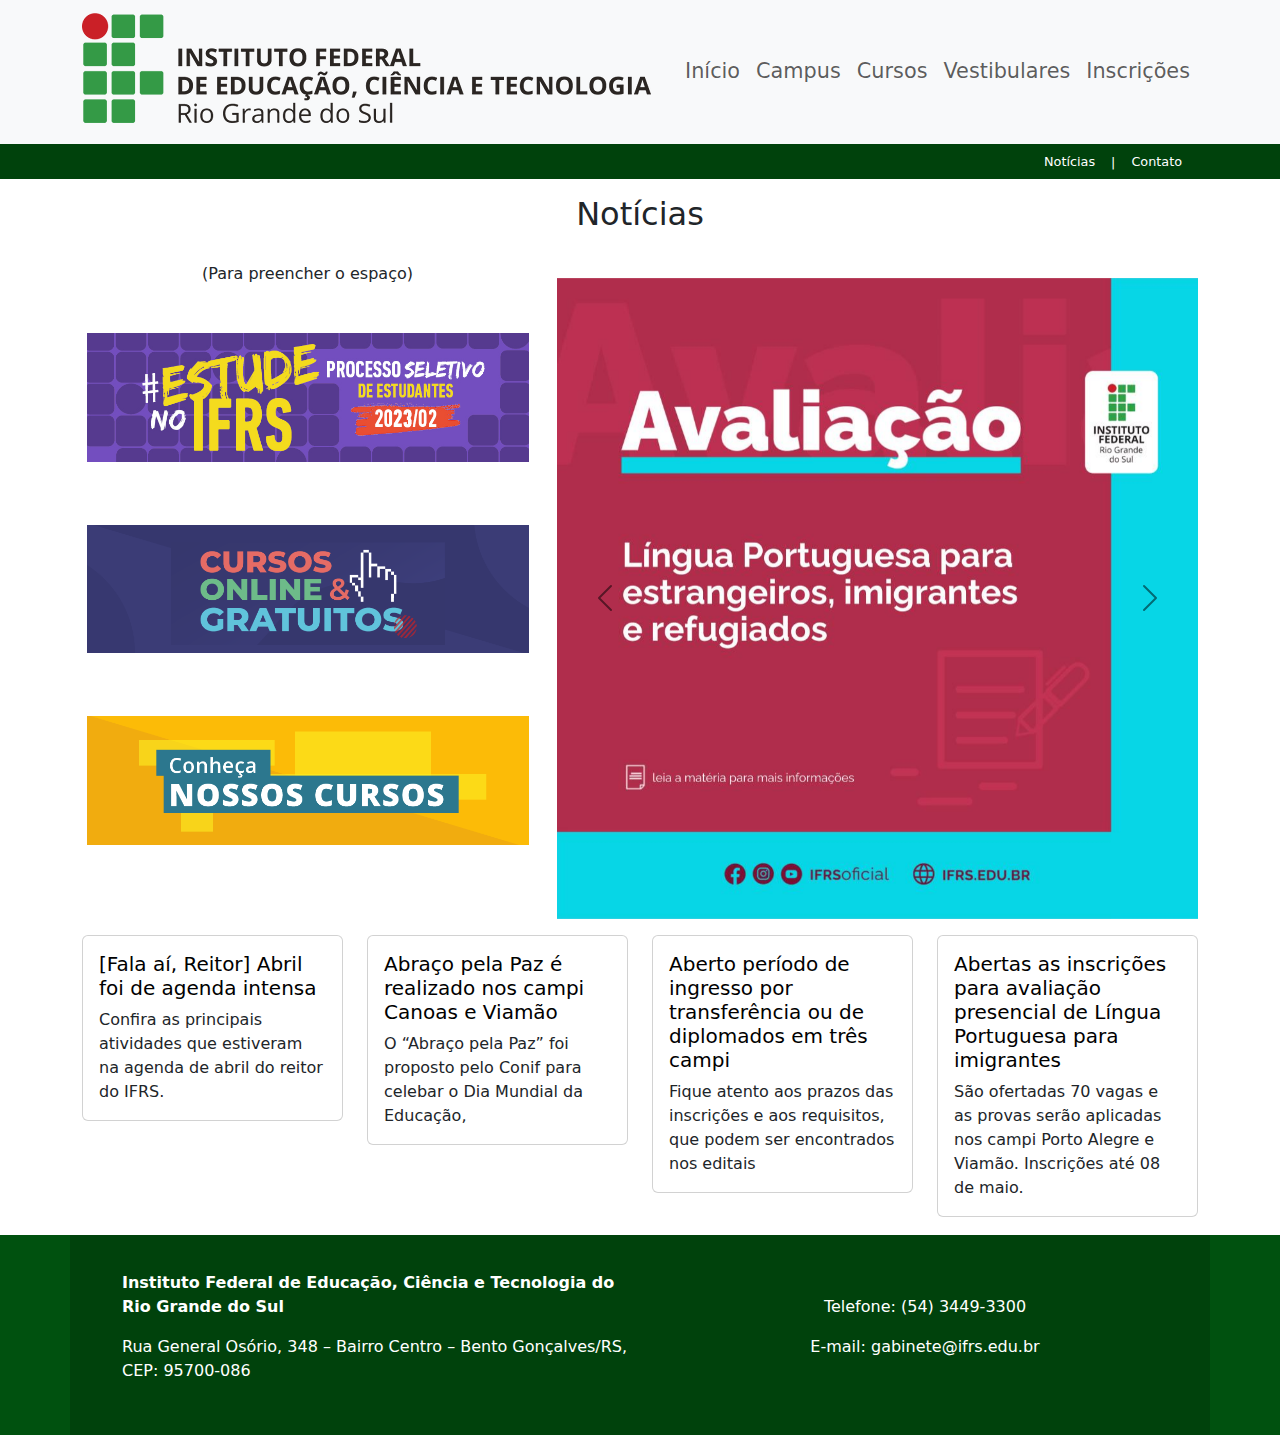
<file: index.html>
<!DOCTYPE html>
<html lang="pt-BR">

<head>
    <meta charset="UTF-8">
    <meta http-equiv="X-UA-Compatible" content="IE=edge">
    <meta name="viewport" content="width=device-width, initial-scale=1.0">
    <!-- Importando arquivos CSS -->
    <link rel="stylesheet" href="css/style.css">
    <link rel="stylesheet" href="css/bootstrap.min.css">
    <!-- Importando arquivos JS -->
    <script src="js/bootstrap.bundle.min.js"></script>
    <title>Instituto Federal do Rio Grande do Sul - IFRS</title>
</head>

<body>
    <header>
        <nav class="navbar navbar-expand-sm navbar-light bg-light">
            <div class="container">
                <a class="navbar-brand" href="#">
                    <h1><img src="img/ifrs.png" class="logo"></h1>
                </a>
                <ul class="navbar-nav fw-medium">
                    <li class="nav-item">
                        <a class="nav-link" href="index.html">Início</a>
                    </li>
                    <li class="nav-item">
                        <a class="nav-link" href="pages/campus.html">Campus</a>
                    </li>
                    <li class="nav-item">
                        <a class="nav-link" href="pages/cursos.html">Cursos</a>
                    </li>
                    <li class="nav-item">
                        <a class="nav-link" href="pages/vestibulares.html">Vestibulares</a>
                    </li>
                    <li class="nav-item">
                        <a class="nav-link" href="pages/inscricoes.html">Inscrições</a>
                    </li>
                </ul>
            </div>
        </nav>
        <div class="header-barra">
            <div class="container">
                <ul class="nav justify-content-end barra">
                    <li class="nav-item">
                        <a class="nav-link" href="#noticias">Notícias</a>
                    </li>
                    |
                    <li class="nav-item">
                        <a class="nav-link" href="#contato">Contato</a>
                    </li>
                </ul>
            </div>
        </div>
    </header>

    <main class="container">
        <section>
            <div class="row align-items-center titulo-noticias fw-bold mt-3" id="noticias">
                <div class="col-md-12 text-center">
                    <h2>Notícias</h2>
                </div>
            </div>
            <div class="row mb-3">
                <div class="col-md-5 text-center">
                    <p>(Para preencher o espaço)</p>
                    <a href="https://ingresso.ifrs.edu.br/2023-2" class="">
                        <img src="img/banner-ps-2023-2.png" width="860" height="250" class="banner">
                    </a>
                    <a href="https://ifrs.edu.br/ensino/ead/" class="">
                        <img src="img/banner-ead.png" width="860" height="250" class="banner">
                    </a>
                    <a href="https://ifrs.edu.br/cursos/" class="">
                        <img src="img/banner-cursos-1.png" width="860" height="250" class="banner">
                    </a>
                </div>
                <div class="col-md-7 mt-sm-3">
                    <div id="carousel" class="carousel slide" data-bs-theme="dark">
                        <div class="carousel-inner">
                            <div class="carousel-item active">
                                <a
                                    href="https://ifrs.edu.br/ifrs-realiza-avaliacao-de-lingua-portuguesa-para-estrangeiros-imigrantes-e-refugiados/">
                                    <img src="img/carrossel1.png" class="d-block w-100">
                                </a>
                            </div>
                            <div class="carousel-item">
                                <a
                                    href="https://ifrs.edu.br/mestrado-em-viticultura-e-enologia-do-campus-bento-goncalves-recebe-inscricoes-ate-15-de-maio/">
                                    <img src="img/carrossel2.png" class="d-block w-100">
                                </a>
                            </div>
                            <div class="carousel-item">
                                <a
                                    href="https://ifrs.edu.br/periodo-de-ingresso-por-transferencia-ou-diplomados-esta-aberto-em-quatro-campi/">
                                    <img src="img/carrossel3.png" class="d-block w-100">
                                </a>
                            </div>
                            <div class="carousel-item">
                                <a
                                    href="https://ifrs.edu.br/lancada-a-cartilha-de-enfrentamento-do-racismo-no-ifrs-por-uma-educacao-antirracista/">
                                    <img src="img/carrossel4.png" class="d-block w-100">
                                </a>
                            </div>
                        </div>
                        <button class="carousel-control-prev" type="button" data-bs-target="#carousel"
                            data-bs-slide="prev">
                            <span class="carousel-control-prev-icon" aria-hidden="true"></span>
                            <span class="visually-hidden">Previous</span>
                        </button>
                        <button class="carousel-control-next" type="button" data-bs-target="#carousel"
                            data-bs-slide="next">
                            <span class="carousel-control-next-icon" aria-hidden="true"></span>
                            <span class="visually-hidden">Next</span>
                        </button>
                    </div>
                </div>
            </div>
        </section>

        <section>
            <div class="row mt-3">
                <div class="col-md-3 col-sm-6 mb-3 mb-sm-2">
                    <div class="card">
                        <div class="card-body">
                            <h5 class="card-title">
                                <a href="https://ifrs.edu.br/fala-ai-reitor-abril-foi-de-agenda-intensa/">
                                    [Fala aí, Reitor] Abril foi de agenda intensa</a>
                            </h5>
                            <p class="card-text">
                                Confira as principais atividades que estiveram na agenda de abril do reitor do IFRS.
                            </p>
                        </div>
                    </div>
                </div>
                <div class="col-md-3 col-sm-6 mb-3 mb-sm-2">
                    <div class="card" id="noticiaResumo">
                        <div class="card-body">
                            <h5 class="card-title">
                                <a href="https://ifrs.edu.br/abraco-pela-paz-e-realizado-nos-campi-canoas-e-viamao/">
                                    Abraço pela Paz é realizado nos campi Canoas e Viamão</a>
                            </h5>
                            <p class="card-text">
                                O “Abraço pela Paz” foi proposto pelo Conif para celebar o Dia Mundial da Educação,
                            </p>
                        </div>
                    </div>
                </div>
                <div class="col-md-3 col-sm-6 mb-3 mb-sm-2">
                    <div class="card" id="noticiaResumo">
                        <div class="card-body">
                            <h5 class="card-title">
                                <a
                                    href="https://ifrs.edu.br/aberto-periodo-de-ingresso-por-transferencia-ou-de-diplomados-em-alvorada-bento-goncalves-e-caxias-do-sul/">
                                    Aberto período de ingresso por transferência ou de diplomados em três campi</a>
                            </h5>
                            <p class="card-text">
                                Fique atento aos prazos das inscrições e aos requisitos, que podem ser encontrados nos
                                editais
                            </p>
                        </div>
                    </div>
                </div>
                <div class="col-md-3 col-sm-6 mb-3 mb-sm-2">
                    <div class="card" id="noticiaResumo">
                        <div class="card-body">
                            <h5 class="card-title">
                                <a
                                    href="https://ifrs.edu.br/abertas-as-inscricoes-para-avaliacao-presencial-de-lingua-portuguesa-para-imigrantes/">
                                    Abertas as inscrições para avaliação presencial de Língua Portuguesa para
                                    imigrantes</a>
                            </h5>
                            <p class="card-text">
                                São ofertadas 70 vagas e as provas serão aplicadas nos campi Porto Alegre e Viamão.
                                Inscrições até 08 de maio.
                            </p>
                        </div>
                    </div>
                </div>
            </div>
        </section>
    </main>

    <footer>
        <div class="container" id="contato">
            <div class="row align-items-center footer-row">
                <div class="col-6 text-start footer-col1">
                    <p><strong>Instituto Federal de Educação, Ciência e Tecnologia do Rio Grande do Sul</strong></p>
                    <p>Rua General Osório, 348 – Bairro Centro – Bento Gonçalves/RS, CEP: 95700-086</p>
                </div>
                <div class="col-6 text-center">
                    <p>Telefone: (54) 3449-3300</p>
                    <p>E-mail: gabinete@ifrs.edu.br</p>
                </div>
            </div>
        </div>
    </footer>
</body>

</html>
</file>
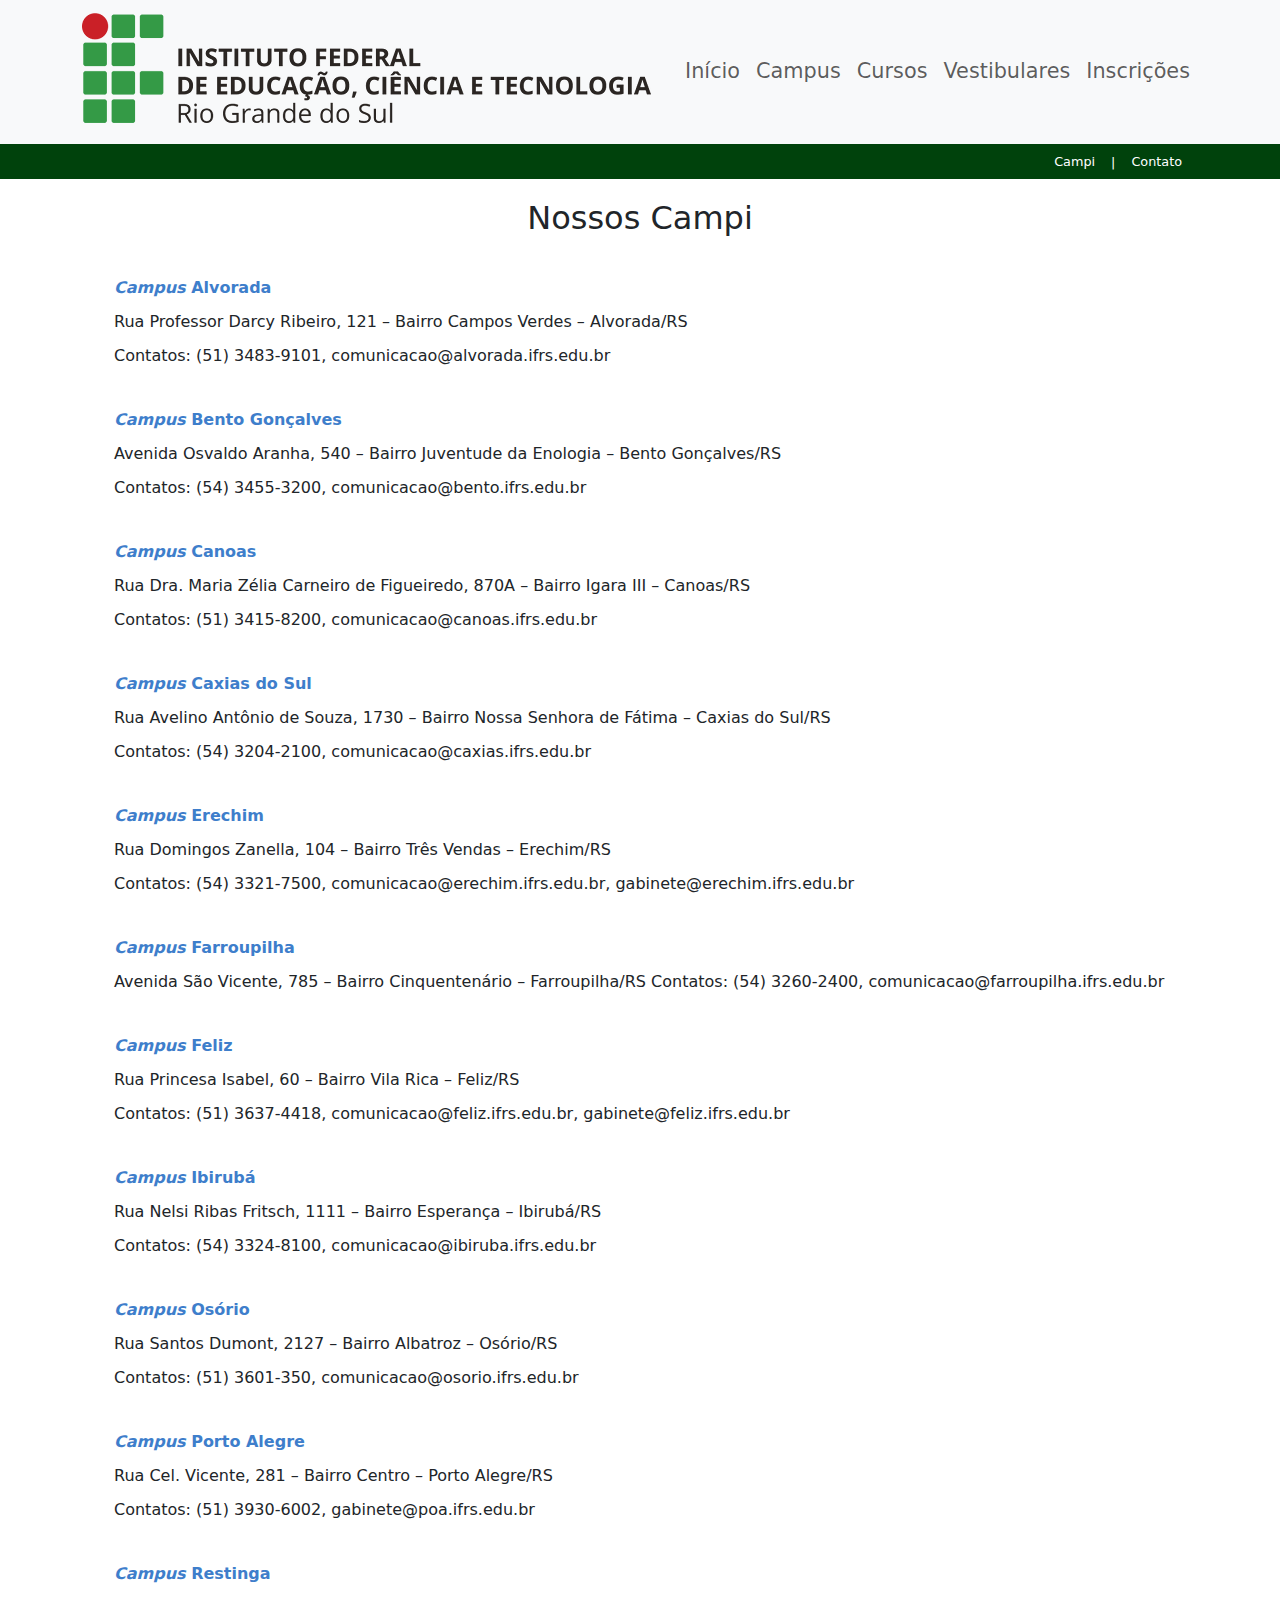
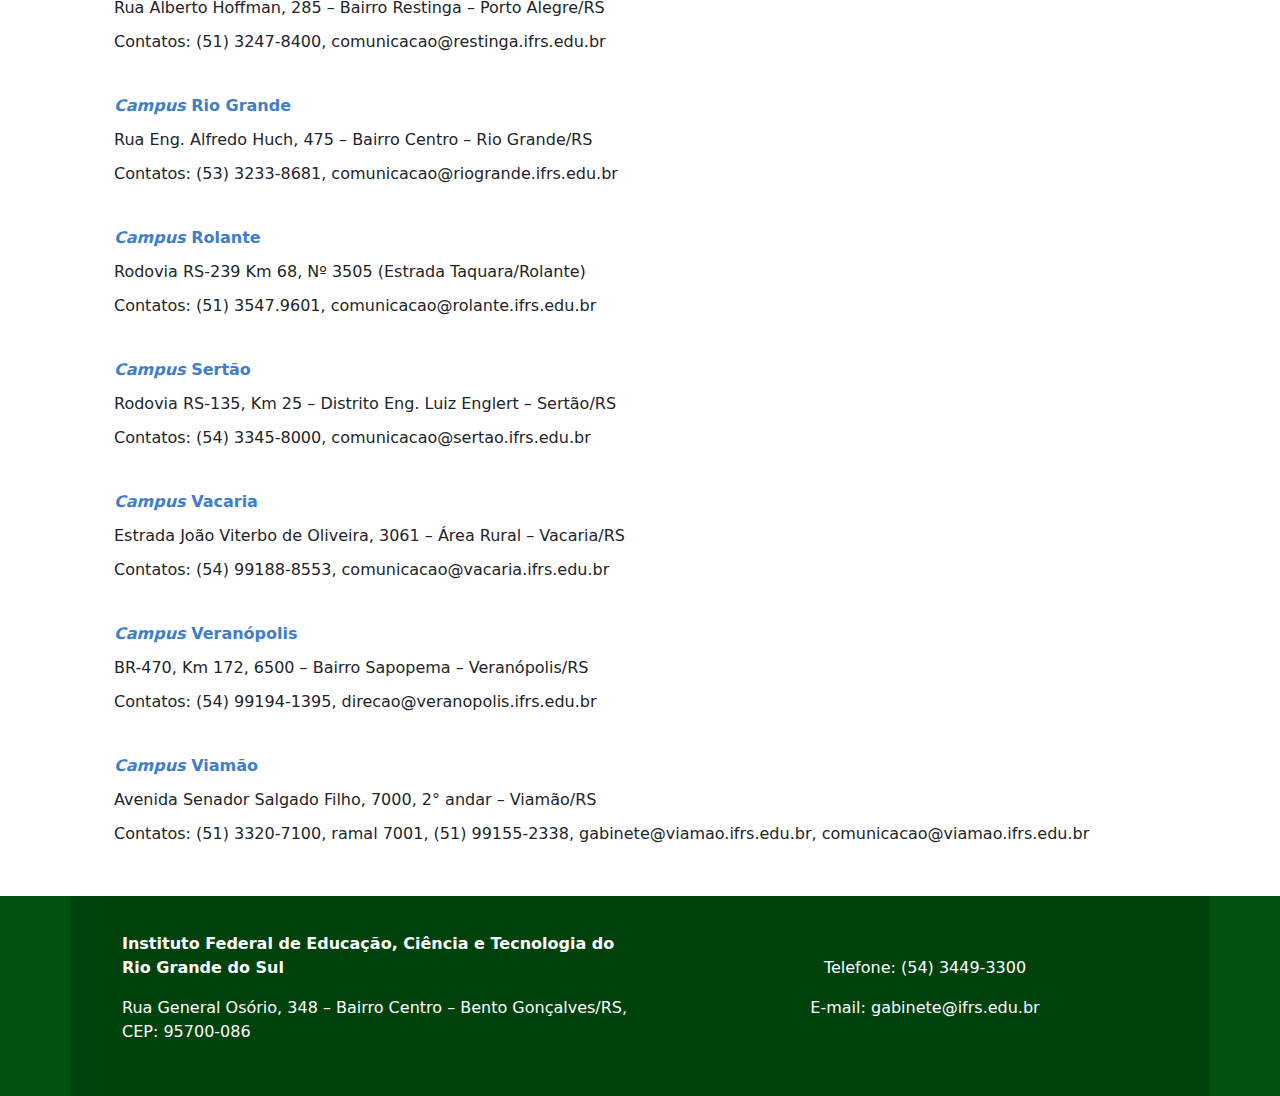
<file: pages/campus.html>
<!DOCTYPE html>
<html lang="pt-BR">

<head>
    <meta charset="UTF-8">
    <meta http-equiv="X-UA-Compatible" content="IE=edge">
    <meta name="viewport" content="width=device-width, initial-scale=1.0">
    <!-- Importando arquivos CSS-->
    <link rel="stylesheet" href="../css/bootstrap.min.css">
    <link rel="stylesheet" href="../css/style.css">
    <!-- Importando arquivos JS -->
    <script src="../js/bootstrap.bundle.min.js"></script>
    <title>Instituto Federal do Rio Grande do Sul - IFRS</title>
</head>

<body>
    <header>
        <nav class="navbar navbar-expand-sm navbar-light bg-light">
            <div class="container">
                <a class="navbar-brand" href="#">
                    <h1><img src="../img/ifrs.png" class="logo"></h1>
                </a>
                <ul class="navbar-nav fw-medium">
                    <li class="nav-item">
                        <a class="nav-link" href="../index.html">Início</a>
                    </li>
                    <li class="nav-item">
                        <a class="nav-link" href="campus.html">Campus</a>
                    </li>
                    <li class="nav-item">
                        <a class="nav-link" href="cursos.html">Cursos</a>
                    </li>
                    <li class="nav-item">
                        <a class="nav-link" href="vestibulares.html">Vestibulares</a>
                    </li>
                    <li class="nav-item">
                        <a class="nav-link" href="inscricoes.html">Inscrições</a>
                    </li>
                </ul>
            </div>
        </nav>
        <div class="header-barra">
            <div class="container">
                <ul class="nav justify-content-end barra">
                    <li class="nav-item">
                        <a class="nav-link" href="#campi">Campi</a>
                    </li>
                    |
                    <li class="nav-item">
                        <a class="nav-link" href="#contato">Contato</a>
                    </li>
                </ul>
            </div>
        </div>
    </header>

    <main class="container">
        <section>
            <div class="row titulo-campi" id="campi">
                <div class="col-sm-12">
                    <h2 class="fw-medium">Nossos Campi</h2>
                </div>
            </div>
            <div class="row">
                <div class="col-sm-12 lista-campi">
                    <ul>
                        <li class="campus"><em>Campus</em> Alvorada</li>
                        <li>Rua Professor Darcy Ribeiro, 121 – Bairro Campos Verdes – Alvorada/RS</li>
                        <li>Contatos: (51) 3483-9101, comunicacao@alvorada.ifrs.edu.br</li>
                    </ul>
                    <ul>
                        <li class="campus"><em>Campus</em> Bento Gonçalves</li>
                        <li>Avenida Osvaldo Aranha, 540 – Bairro Juventude da Enologia – Bento Gonçalves/RS</li>
                        <li>Contatos: (54) 3455-3200, comunicacao@bento.ifrs.edu.br</li>
                    </ul>
                    <ul>
                        <li class="campus"><em>Campus</em> Canoas</li>
                        <li>Rua Dra. Maria Zélia Carneiro de Figueiredo, 870A – Bairro Igara III – Canoas/RS</li>
                        <li>Contatos: (51) 3415-8200, comunicacao@canoas.ifrs.edu.br</li>
                    </ul>
                    <ul>
                        <li class="campus"><em>Campus</em> Caxias do Sul</li>
                        <li>Rua Avelino Antônio de Souza, 1730 – Bairro Nossa Senhora de Fátima – Caxias do Sul/RS</li>
                        <li>Contatos: (54) 3204-2100, comunicacao@caxias.ifrs.edu.br</li>
                    </ul>
                    <ul>
                        <li class="campus"><em>Campus</em> Erechim</li>
                        <li>Rua Domingos Zanella, 104 – Bairro Três Vendas – Erechim/RS</li>
                        <li>Contatos: (54) 3321-7500, comunicacao@erechim.ifrs.edu.br, gabinete@erechim.ifrs.edu.br</li>
                    </ul>
                    <ul>
                        <li class="campus"><em>Campus</em> Farroupilha</li>
                        Avenida São Vicente, 785 – Bairro Cinquentenário – Farroupilha/RS
                        Contatos: (54) 3260-2400, comunicacao@farroupilha.ifrs.edu.br
                    </ul>
                    <ul>
                        <li class="campus"><em>Campus</em> Feliz</li>
                        <li>Rua Princesa Isabel, 60 – Bairro Vila Rica – Feliz/RS</li>
                        <li>Contatos: (51) 3637-4418, comunicacao@feliz.ifrs.edu.br, gabinete@feliz.ifrs.edu.br</li>
                    </ul>
                    <ul>
                        <li class="campus"><em>Campus</em> Ibirubá</li>
                        <li>Rua Nelsi Ribas Fritsch, 1111 – Bairro Esperança – Ibirubá/RS</li>
                        <li>Contatos: (54) 3324-8100, comunicacao@ibiruba.ifrs.edu.br</li>
                    </ul>
                    <ul>
                        <li class="campus"><em>Campus</em> Osório</li>
                        <li>Rua Santos Dumont, 2127 – Bairro Albatroz – Osório/RS</li>
                        <li>Contatos: (51) 3601-350, comunicacao@osorio.ifrs.edu.br</li>
                    </ul>
                    <ul>
                        <li class="campus"><em>Campus</em> Porto Alegre</li>
                        <li>Rua Cel. Vicente, 281 – Bairro Centro – Porto Alegre/RS</li>
                        <li>Contatos: (51) 3930-6002, gabinete@poa.ifrs.edu.br</li>
                    </ul>
                    <ul>
                        <li class="campus"><em>Campus</em> Restinga</li>
                        <li>Rua Alberto Hoffman, 285 – Bairro Restinga – Porto Alegre/RS</li>
                        <li>Contatos: (51) 3247-8400, comunicacao@restinga.ifrs.edu.br</li>
                    </ul>
                    <ul>
                        <li class="campus"><em>Campus</em> Rio Grande</li>
                        <li>Rua Eng. Alfredo Huch, 475 – Bairro Centro – Rio Grande/RS</li>
                        <li>Contatos: (53) 3233-8681, comunicacao@riogrande.ifrs.edu.br</li>
                    </ul>
                    <ul>
                        <li class="campus"><em>Campus</em> Rolante</li>
                        <li>Rodovia RS-239 Km 68, Nº 3505 (Estrada Taquara/Rolante)</li>
                        <li>Contatos: (51) 3547.9601, comunicacao@rolante.ifrs.edu.br</li>
                    </ul>
                    <ul>
                        <li class="campus"><em>Campus</em> Sertão</li>
                        <li>Rodovia RS-135, Km 25 – Distrito Eng. Luiz Englert – Sertão/RS</li>
                        <li>Contatos: (54) 3345-8000, comunicacao@sertao.ifrs.edu.br</li>
                    </ul>
                    <ul>
                        <li class="campus"><em>Campus</em> Vacaria</li>
                        <li>Estrada João Viterbo de Oliveira, 3061 – Área Rural – Vacaria/RS</li>
                        <li>Contatos: (54) 99188-8553, comunicacao@vacaria.ifrs.edu.br</li>
                    </ul>
                    <ul>
                        <li class="campus"><em>Campus</em> Veranópolis</li>
                        <li>BR-470, Km 172, 6500 – Bairro Sapopema – Veranópolis/RS</li>
                        <li>Contatos: (54) 99194-1395, direcao@veranopolis.ifrs.edu.br</li>
                    </ul>
                    <ul>
                        <li class="campus"><em>Campus</em> Viamão</li>
                        <li>Avenida Senador Salgado Filho, 7000, 2° andar – Viamão/RS</li>
                        <li>Contatos: (51) 3320-7100, ramal 7001, (51) 99155-2338, gabinete@viamao.ifrs.edu.br,
                            comunicacao@viamao.ifrs.edu.br</li>
                    </ul>
                </div>
            </div>
        </section>
    </main>

    <footer>
        <div class="container" id="contato">
            <div class="row align-items-center footer-row">
                <div class="col-6 text-start footer-col1">
                    <p><strong>Instituto Federal de Educação, Ciência e Tecnologia do Rio Grande do Sul</strong></p>
                    <p>Rua General Osório, 348 – Bairro Centro – Bento Gonçalves/RS, CEP: 95700-086</p>
                </div>
                <div class="col-6 text-center">
                    <p>Telefone: (54) 3449-3300</p>
                    <p>E-mail: gabinete@ifrs.edu.br</p>
                </div>
            </div>
        </div>
    </footer>
</body>

</html>
</file>
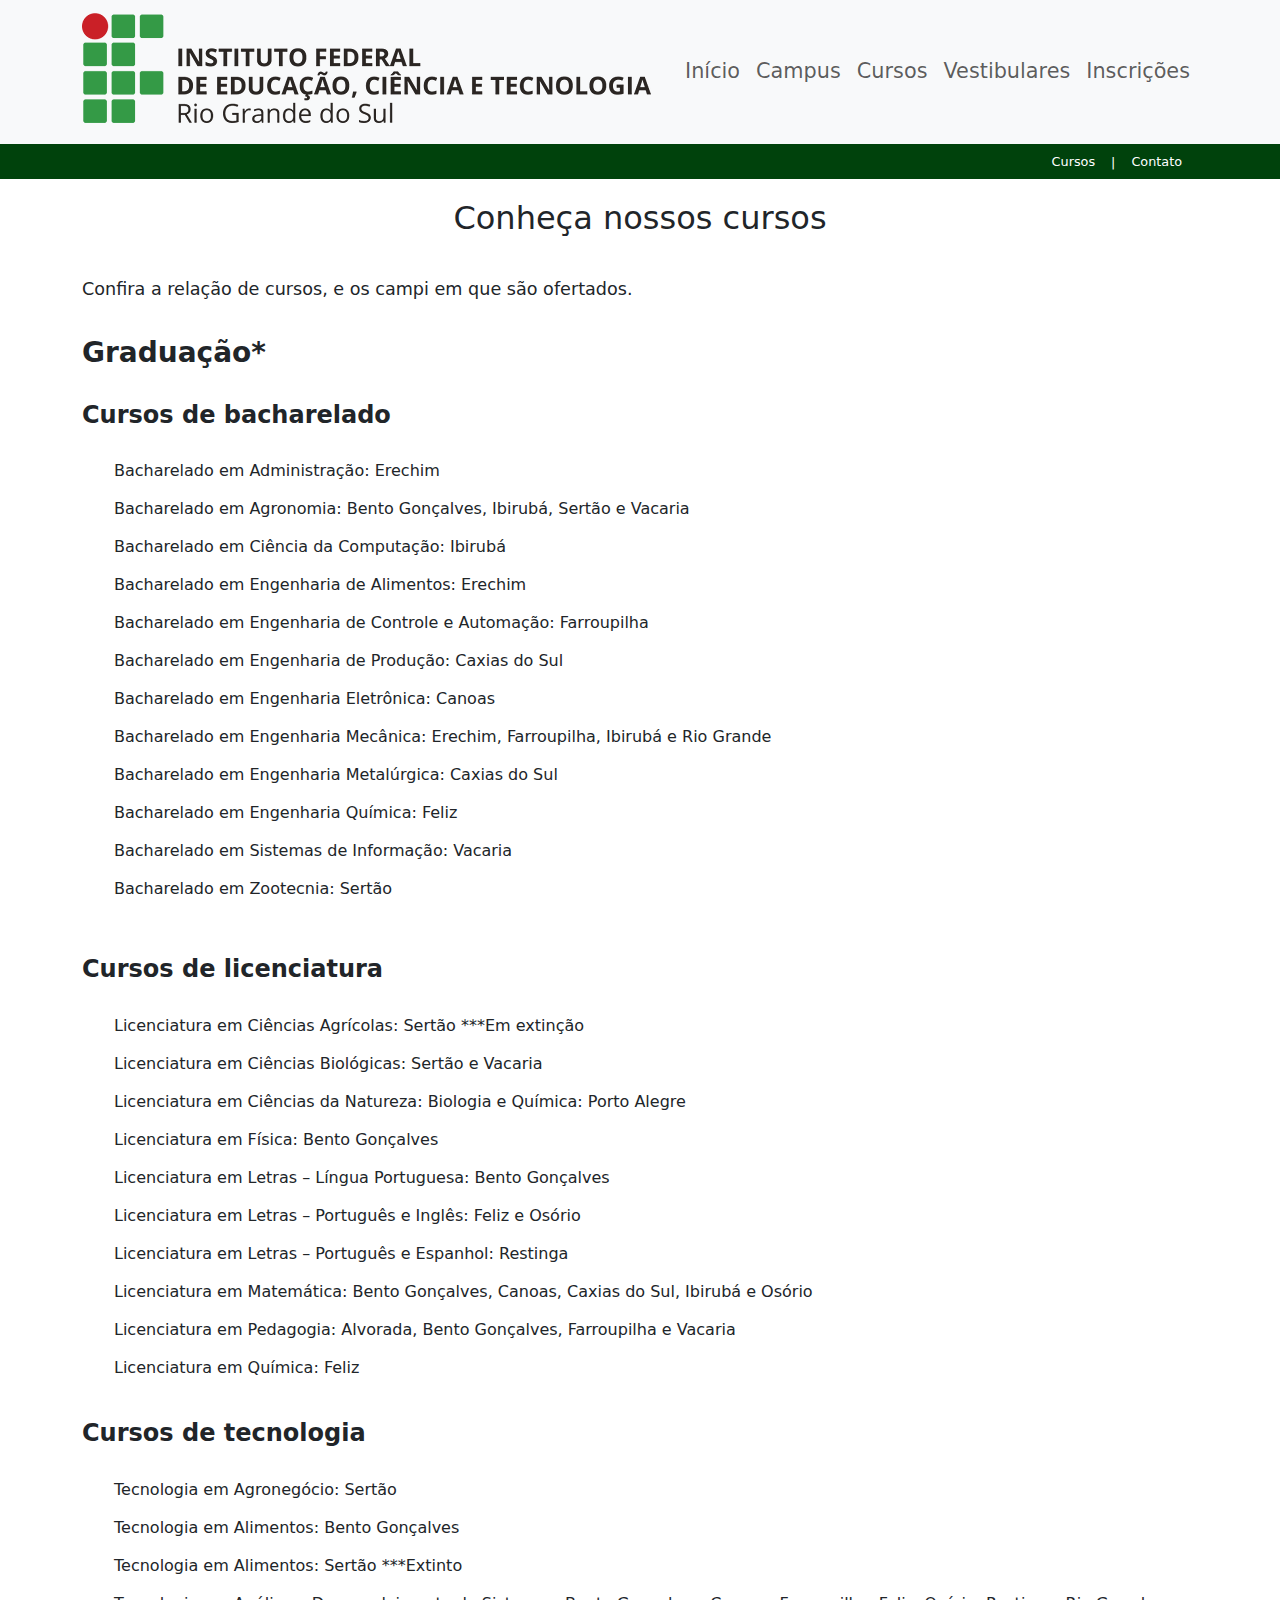
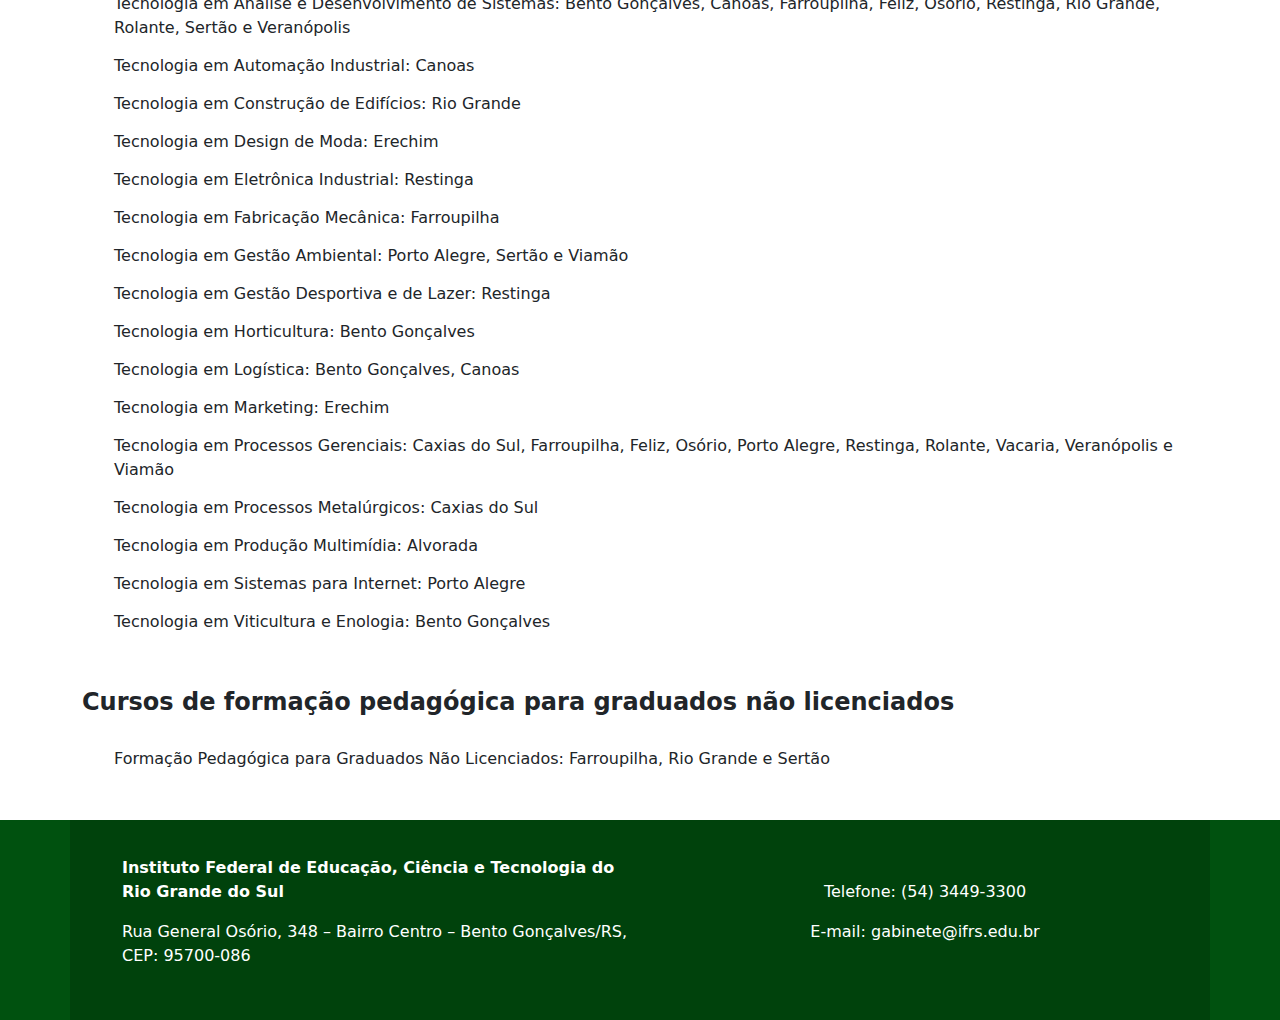
<file: pages/cursos.html>
<!DOCTYPE html>
<html lang="pt-BR">

<head>
    <meta charset="UTF-8">
    <meta http-equiv="X-UA-Compatible" content="IE=edge">
    <meta name="viewport" content="width=device-width, initial-scale=1.0">
    <!-- Importando arquivos CSS-->
    <link rel="stylesheet" href="../css/bootstrap.min.css">
    <link rel="stylesheet" href="../css/style.css">
    <!-- Importando arquivos JS -->
    <script src="../js/bootstrap.bundle.min.js"></script>
    <title>Instituto Federal do Rio Grande do Sul - IFRS</title>
</head>

<body>
    <header>
        <nav class="navbar navbar-expand-sm navbar-light bg-light">
            <div class="container">
                <a class="navbar-brand" href="#">
                    <h1><img src="../img/ifrs.png" class="logo"></h1>
                </a>
                <ul class="navbar-nav fw-medium">
                    <li class="nav-item">
                        <a class="nav-link" href="../index.html">Início</a>
                    </li>
                    <li class="nav-item">
                        <a class="nav-link" href="campus.html">Campus</a>
                    </li>
                    <li class="nav-item">
                        <a class="nav-link" href="cursos.html">Cursos</a>
                    </li>
                    <li class="nav-item">
                        <a class="nav-link" href="vestibulares.html">Vestibulares</a>
                    </li>
                    <li class="nav-item">
                        <a class="nav-link" href="inscricoes.html">Inscrições</a>
                    </li>
                </ul>
            </div>
        </nav>
        <div class="header-barra">
            <div class="container">
                <ul class="nav justify-content-end barra">
                    <li class="nav-item">
                        <a class="nav-link" href="#cursos">Cursos</a>
                    </li>
                    |
                    <li class="nav-item">
                        <a class="nav-link" href="#contato">Contato</a>
                    </li>
                </ul>
            </div>
        </div>
    </header>

    <main class="container">
        <div class="row titulo-cursos" id="cursos">
            <div class="col-sm-12">
                <h2>Conheça nossos cursos</h2>
            </div>
        </div>
        <div class="row confira">
            <div class="col-sm-12">
                <p>Confira a relação de cursos, e os campi em que são ofertados.</p>
            </div>
        </div>
        <section>
            <div class="row">
                <div class="col-sm-12 py-2">
                    <h3 class="fw-semibold">Graduação*</h3>
                </div>
            </div>
            <div class="row cursos-bacharelado">
                <div class="col-sm-12 p-0">
                    <h4 class="fw-semibold">Cursos de bacharelado</h4>
                </div>
            </div>
            <div class="row bacharelado">
                <div class="col-sm-12">
                    <ul>
                        <li>Bacharelado em Administração: Erechim</li>
                        <li>Bacharelado em Agronomia: Bento Gonçalves, Ibirubá, Sertão e Vacaria</li>
                        <li>Bacharelado em Ciência da Computação: Ibirubá</li>
                        <li>Bacharelado em Engenharia de Alimentos: Erechim</li>
                        <li>Bacharelado em Engenharia de Controle e Automação: Farroupilha</li>
                        <li>Bacharelado em Engenharia de Produção: Caxias do Sul</li>
                        <li>Bacharelado em Engenharia Eletrônica: Canoas</li>
                        <li>Bacharelado em Engenharia Mecânica: Erechim, Farroupilha, Ibirubá e Rio Grande</li>
                        <li>Bacharelado em Engenharia Metalúrgica: Caxias do Sul</li>
                        <li>Bacharelado em Engenharia Química: Feliz</li>
                        <li>Bacharelado em Sistemas de Informação: Vacaria</li>
                        <li>Bacharelado em Zootecnia: Sertão</li>
                    </ul>
                </div>
            </div>
        </section>

        <section>
            <div class="row cursos-licenciatura">
                <div class="col-sm-12 p-0 mt-3">
                    <h4 class="fw-semibold">Cursos de licenciatura</h4>
                </div>
            </div>
            <div class="licenciatura">
                <div class="col-sm-12">
                    <ul>
                        <li>Licenciatura em Ciências Agrícolas: Sertão ***Em extinção</li>
                        <li>Licenciatura em Ciências Biológicas: Sertão e Vacaria</li>
                        <li>Licenciatura em Ciências da Natureza: Biologia e Química: Porto Alegre</li>
                        <li>Licenciatura em Física: Bento Gonçalves</li>
                        <li>Licenciatura em Letras – Língua Portuguesa: Bento Gonçalves</li>
                        <li>Licenciatura em Letras – Português e Inglês: Feliz e Osório</li>
                        <li>Licenciatura em Letras – Português e Espanhol: Restinga</li>
                        <li>Licenciatura em Matemática: Bento Gonçalves, Canoas, Caxias do Sul, Ibirubá e Osório</li>
                        <li>Licenciatura em Pedagogia: Alvorada, Bento Gonçalves, Farroupilha e Vacaria</li>
                        <li>Licenciatura em Química: Feliz</li>
                    </ul>
                </div>
            </div>
        </section>

        <section>
            <div class="row cursos-tecnologia">
                <div class="col-sm-12 p-0 mt-3">
                    <h4 class="fw-semibold">Cursos de tecnologia</h4>
                </div>
            </div>
            <div class="row tecnologia">
                <div class="col-sm-12">
                    <ul>
                        <li>Tecnologia em Agronegócio: Sertão</li>
                        <li>Tecnologia em Alimentos: Bento Gonçalves</li>
                        <li>Tecnologia em Alimentos: Sertão ***Extinto</li>
                        <li>Tecnologia em Análise e Desenvolvimento de Sistemas: Bento Gonçalves, Canoas, Farroupilha,
                            Feliz, Osório, Restinga, Rio Grande, Rolante, Sertão e Veranópolis</li>
                        <li>Tecnologia em Automação Industrial: Canoas</li>
                        <li>Tecnologia em Construção de Edifícios: Rio Grande</li>
                        <li>Tecnologia em Design de Moda: Erechim</li>
                        <li>Tecnologia em Eletrônica Industrial: Restinga</li>
                        <li>Tecnologia em Fabricação Mecânica: Farroupilha</li>
                        <li>Tecnologia em Gestão Ambiental: Porto Alegre, Sertão e Viamão</li>
                        <li>Tecnologia em Gestão Desportiva e de Lazer: Restinga</li>
                        <li>Tecnologia em Horticultura: Bento Gonçalves</li>
                        <li>Tecnologia em Logística: Bento Gonçalves, Canoas</li>
                        <li>Tecnologia em Marketing: Erechim</li>
                        <li>Tecnologia em Processos Gerenciais: Caxias do Sul, Farroupilha, Feliz, Osório, Porto Alegre,
                            Restinga, Rolante, Vacaria, Veranópolis e Viamão</li>
                        <li>Tecnologia em Processos Metalúrgicos: Caxias do Sul</li>
                        <li>Tecnologia em Produção Multimídia: Alvorada</li>
                        <li>Tecnologia em Sistemas para Internet: Porto Alegre</li>
                        <li>Tecnologia em Viticultura e Enologia: Bento Gonçalves</li>
                    </ul>
                </div>
            </div>
        </section>

        <section class="pb-3">
            <div class="row cursos-pedagogica">
                <div class="col-sm-12 p-0 mt-3">
                    <h4 class="fw-semibold">Cursos de formação pedagógica para graduados
                        não licenciados</h4>
                </div>
            </div>
            <div class="row pedagogica">
                <div class="col-sm-12">
                    <ul>
                        <li>Formação Pedagógica para Graduados Não Licenciados: Farroupilha, Rio Grande e Sertão</li>
                    </ul>
                </div>
            </div>
        </section>

    </main>

    <footer>
        <div class="container" id="contato">
            <div class="row align-items-center footer-row">
                <div class="col-6 text-start footer-col1">
                    <p><strong>Instituto Federal de Educação, Ciência e Tecnologia do Rio Grande do Sul</strong></p>
                    <p>Rua General Osório, 348 – Bairro Centro – Bento Gonçalves/RS, CEP: 95700-086</p>
                </div>
                <div class="col-6 text-center">
                    <p>Telefone: (54) 3449-3300</p>
                    <p>E-mail: gabinete@ifrs.edu.br</p>
                </div>
            </div>
        </div>
    </footer>
</body>

</html>
</file>
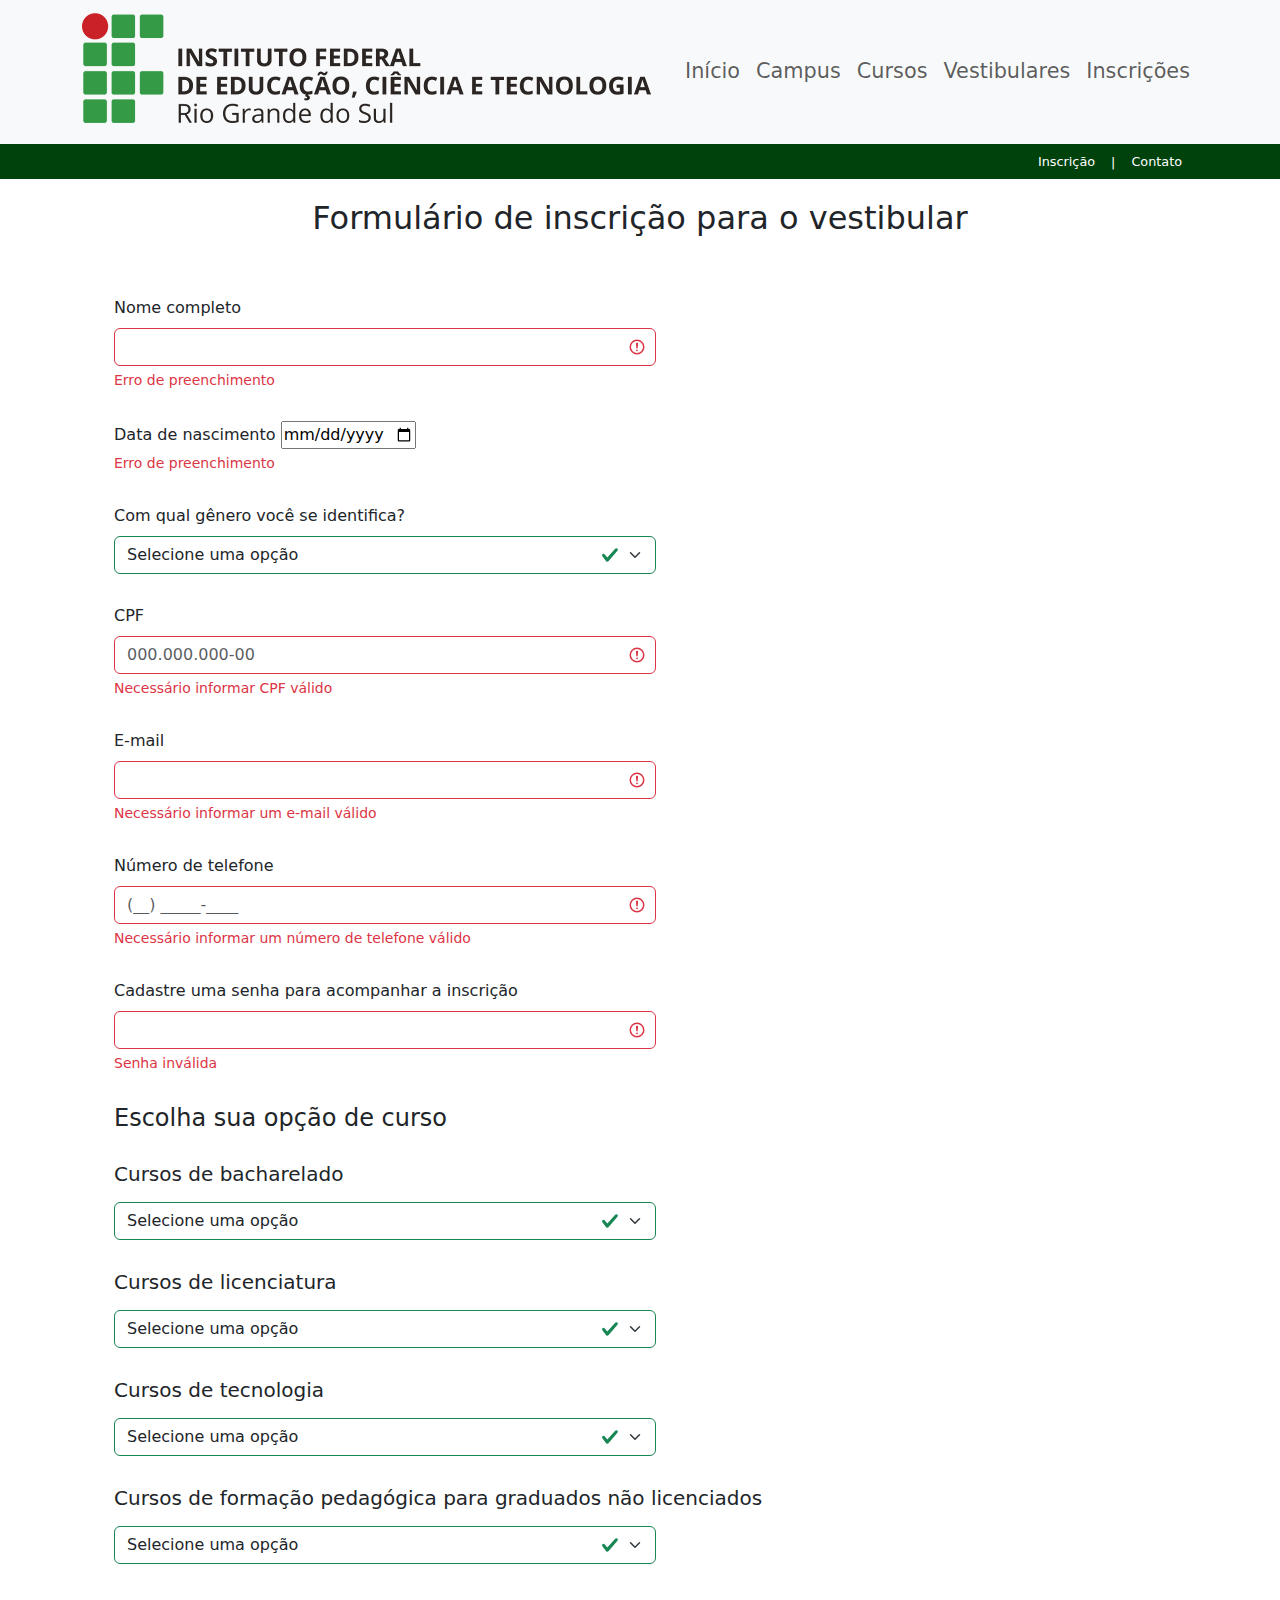
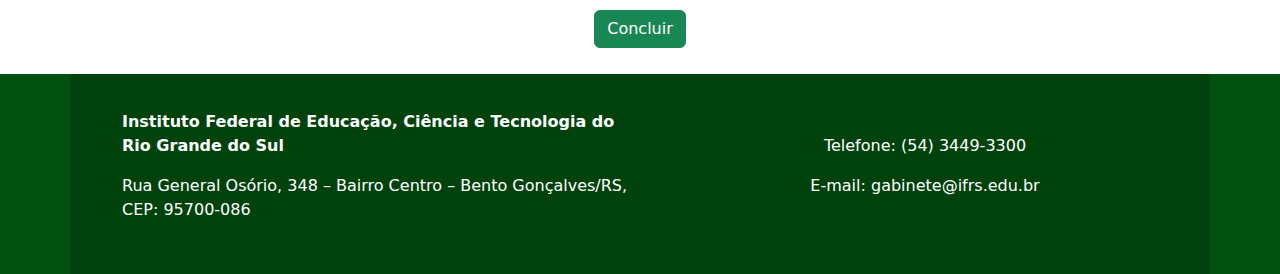
<file: pages/inscricoes.html>
<!DOCTYPE html>
<html lang="pt-BR">

<head>
    <meta charset="UTF-8">
    <meta http-equiv="X-UA-Compatible" content="IE=edge">
    <meta name="viewport" content="width=device-width, initial-scale=1.0">
    <!-- Importando arquivos CSS-->
    <link rel="stylesheet" href="../css/bootstrap.min.css">
    <link rel="stylesheet" href="../css/style.css">
    <!-- Importando arquivos JS -->
    <script src="../js/bootstrap.bundle.min.js"></script>
    <title>Instituto Federal do Rio Grande do Sul - IFRS</title>
</head>

<body>
    <header>
        <nav class="navbar navbar-expand-sm navbar-light bg-light">
            <div class="container">
                <a class="navbar-brand" href="#">
                    <h1><img src="../img/ifrs.png" class="logo"></h1>
                </a>
                <ul class="navbar-nav fw-medium">
                    <li class="nav-item">
                        <a class="nav-link" href="../index.html">Início</a>
                    </li>
                    <li class="nav-item">
                        <a class="nav-link" href="campus.html">Campus</a>
                    </li>
                    <li class="nav-item">
                        <a class="nav-link" href="cursos.html">Cursos</a>
                    </li>
                    <li class="nav-item">
                        <a class="nav-link" href="vestibulares.html">Vestibulares</a>
                    </li>
                    <li class="nav-item">
                        <a class="nav-link" href="inscricoes.html">Inscrições</a>
                    </li>
                </ul>
            </div>
        </nav>
        <div class="header-barra">
            <div class="container">
                <ul class="nav justify-content-end barra">
                    <li class="nav-item">
                        <a class="nav-link" href="#inscricoes">Inscrição</a>
                    </li>
                    |
                    <li class="nav-item">
                        <a class="nav-link" href="#contato">Contato</a>
                    </li>
                </ul>
            </div>
        </div>
    </header>

    <main class="container">
        <section>
            <div class="row titulo-inscricoes" id="inscricoes">
                <div class="col-sm-12">
                    <h2>Formulário de inscrição para o vestibular</h2>
                </div>
            </div>
            <div class="row">
                <form action="#" class="was-validated needs-validation">

                    <!-- Cada item está dentro de uma lista para aproveitar o padding da ul -->

                    <div class="col-md-12 formulario my-3">
                        <ul>
                            <li>
                                <label for="textInput" class="form-label">Nome completo</label>
                                <input type="text" id="textInput" name="textInput" class="form-control w-50" required>
                                <div class="valid-feedback">
                                    Válido
                                </div>
                                <div class="invalid-feedback">
                                    Erro de preenchimento
                                </div>
                            </li>
                        </ul>
                    </div>
                    <div class="col-md-12 formulario my-3">
                        <ul>
                            <li>
                                <label for="start">Data de nascimento</label>
                                <input type="date" id="start" name="begin" placeholder="dd-mm-aaaa" value=""
                                    min="1910-01-01" max="2030-12-31" data-bs-theme="light" required>
                                <div class="valid-feedback">
                                    Válido
                                </div>
                                <div class="invalid-feedback">
                                    Erro de preenchimento
                                </div>
                            </li>
                        </ul>
                    </div>
                    <div class="col-md-12 formulario my-3">
                        <ul>
                            <li>
                                <label for="inputSelect" class="form-label">Com qual gênero você se identifica?</label>
                                <select class="form-select w-50" id="inputSelect" required>
                                    <option selected>Selecione uma opção</option>
                                    <option value="1">Masculino</option>
                                    <option value="2">Feminino</option>
                                    <option value="3">Outro</option>
                                    <option value="4" class="value">Prefiro não dizer</option>
                                </select>
                            </li>
                        </ul>
                    </div>
                    <div class="col-md-12 formulario my-3">
                        <ul>
                            <li>
                                <label for="inputCpf" class="form-label">CPF</label>
                                <input type="tel" class="form-control w-50" id="inputCpf" name="inputCpf"
                                    placeholder="000.000.000-00" pattern="[0-9]{3}.[0-9]{3}.[0-9]{3}-[0-9]{2}" required>
                                <div class="valid-feedback">
                                    Válido
                                </div>
                                <div class="invalid-feedback">
                                    Necessário informar CPF válido
                                </div>
                            </li>
                        </ul>
                    </div>
                    <div class="col-md-12 formulario my-3">
                        <ul>
                            <li>
                                <label for="inputEmail" class="form-label">E-mail</label>
                                <input type="email" class="form-control w-50" id="inputEmail" required>
                                <div class="valid-feedback">
                                    Válido
                                </div>
                                <div class="invalid-feedback">
                                    Necessário informar um e-mail válido
                                </div>
                            </li>
                        </ul>
                    </div>
                    <div class="col-md-12 formulario my-3">
                        <ul>
                            <li>
                                <label for="inputTel" class="form-label">Número de telefone</label>
                                <input type="tel" class="form-control w-50" id="inputTel" name="inputTel"
                                    placeholder="(__) _____-____" pattern="[0-9]{2} [0-9]{5}-[0-9]{4}" required>
                                <div class="valid-feedback">
                                    Válido
                                </div>
                                <div class="invalid-feedback">
                                    Necessário informar um número de telefone válido
                                </div>
                            </li>
                        </ul>
                    </div>
                    <div class="col-md-12 formulario my-3">
                        <ul>
                            <li>
                                <label for="inputPassword" class="form-label">Cadastre uma senha para acompanhar a
                                    inscrição</label>
                                <input type="password" class="form-control w-50" id="inputPassword" name="inputPassword"
                                    required>
                                <div class="valid-feedback">
                                    Válido
                                </div>
                                <div class="invalid-feedback">
                                    Senha inválida
                                </div>
                            </li>
                        </ul>
                    </div>
                    <div class="formulario">
                        <ul>
                            <li>
                                <h4>Escolha sua opção de curso</h4>
                            </li>
                        </ul>
                    </div>
                    <div class="col-md-12 formulario my-3">
                        <ul>
                            <li>
                                <label for="inputSelect1" class="form-label">
                                    <h5>Cursos de bacharelado</h5>
                                </label>
                                <select class="form-select w-50" id="inputSelect1" required>
                                    <option selected>Selecione uma opção</option>
                                    <option value="1">Administração</option>
                                    <option value="2">Agronomia</option>
                                    <option value="3">Ciência da Computação</option>
                                    <option value="4">Engenharia de Alimentos</option>
                                    <option value="5">Engenharia de Controle e Automação</option>
                                    <option value="6">Engenharia de Produção</option>
                                    <option value="7">Engenharia Eletrônica</option>
                                    <option value="8">Engenharia Mecânica</option>
                                    <option value="9">Engenharia Metalúrgica</option>
                                    <option value="10">Engenharia Química</option>
                                    <option value="11">Sistemas de Informação</option>
                                    <option value="12">Zootecnia</option>
                                </select>
                            </li>
                        </ul>
                    </div>
                    <div class="col-md-12 formulario my-3">
                        <ul>
                            <li>
                                <label for="inputSelect2" class="form-label">
                                    <h5>Cursos de licenciatura</h5>
                                </label>
                                <select class="form-select w-50" id="inputSelect2" required>
                                    <option selected>Selecione uma opção</option>
                                    <option value="1">Ciências Agrícolas</option>
                                    <option value="2">Ciências Biológicas</option>
                                    <option value="3">Ciências da Natureza</option>
                                    <option value="4">Física</option>
                                    <option value="5">Letras – Língua Portuguesa</option>
                                    <option value="6">Letras – Português e Inglês</option>
                                    <option value="7">Letras – Português e Espanhol</option>
                                    <option value="8">Matemática</option>
                                    <option value="9">Pedagogia</option>
                                    <option value="10">Química</option>
                                </select>
                            </li>
                        </ul>
                    </div>
                    <div class="col-md-12 formulario my-3">
                        <ul>
                            <li>
                                <label for="inputSelect3" class="form-label">
                                    <h5>Cursos de tecnologia</h5>
                                </label>
                                <select class="form-select w-50" id="inputSelect3" required>
                                    <option selected>Selecione uma opção</option>
                                    <option value="1">Agronegócio</option>
                                    <option value="2">Alimentos</option>
                                    <option value="3">Alimentos</option>
                                    <option value="4">Análise e Desenvolvimento de Sistemas</option>
                                    <option value="5">Automação Industrial</option>
                                    <option value="6">Construção de Edifícios</option>
                                    <option value="7">Design de Moda</option>
                                    <option value="8">Eletrônica Industrial</option>
                                    <option value="9">Fabricação Mecânica</option>
                                    <option value="10">Gestão Ambiental</option>
                                    <option value="11">Gestão Desportiva e de Lazer</option>
                                    <option value="12">Horticultura</option>
                                    <option value="13">Logística</option>
                                    <option value="14">Marketing</option>
                                    <option value="15">Processos Gerenciais</option>
                                    <option value="16">Processos Metalúrgicos</option>
                                    <option value="17">Produção Multimídia</option>
                                    <option value="18">Sistemas para Internet</option>
                                    <option value="19">Viticultura e Enologia</option>
                                </select>
                            </li>
                        </ul>
                    </div>
                    <div class="col-md-12 formulario my-3">
                        <ul>
                            <li>
                                <label for="inputSelect4" class="form-label">
                                    <h5>
                                        Cursos de formação pedagógica para graduados não licenciados
                                    </h5>
                                </label>
                                <select class="form-select w-50" id="inputSelect4" required>
                                    <option selected>Selecione uma opção</option>
                                    <option value="1">Formação Pedagógica para Graduados Não Licenciados</option>
                                </select>
                            </li>
                        </ul>
                    </div>
                    <div class="text-center">
                        <button class="btn btn-success my-3" type="submit">Concluir</button>
                    </div>
                </form>
            </div>
        </section>
    </main>

    <footer>
        <div class="container" id="contato">
            <div class="row align-items-center footer-row">
                <div class="col-6 text-start footer-col1">
                    <p><strong>Instituto Federal de Educação, Ciência e Tecnologia do Rio Grande do Sul</strong></p>
                    <p>Rua General Osório, 348 – Bairro Centro – Bento Gonçalves/RS, CEP: 95700-086</p>
                </div>
                <div class="col-6 text-center">
                    <p>Telefone: (54) 3449-3300</p>
                    <p>E-mail: gabinete@ifrs.edu.br</p>
                </div>
            </div>
        </div>
    </footer>
</body>

</html>
</file>
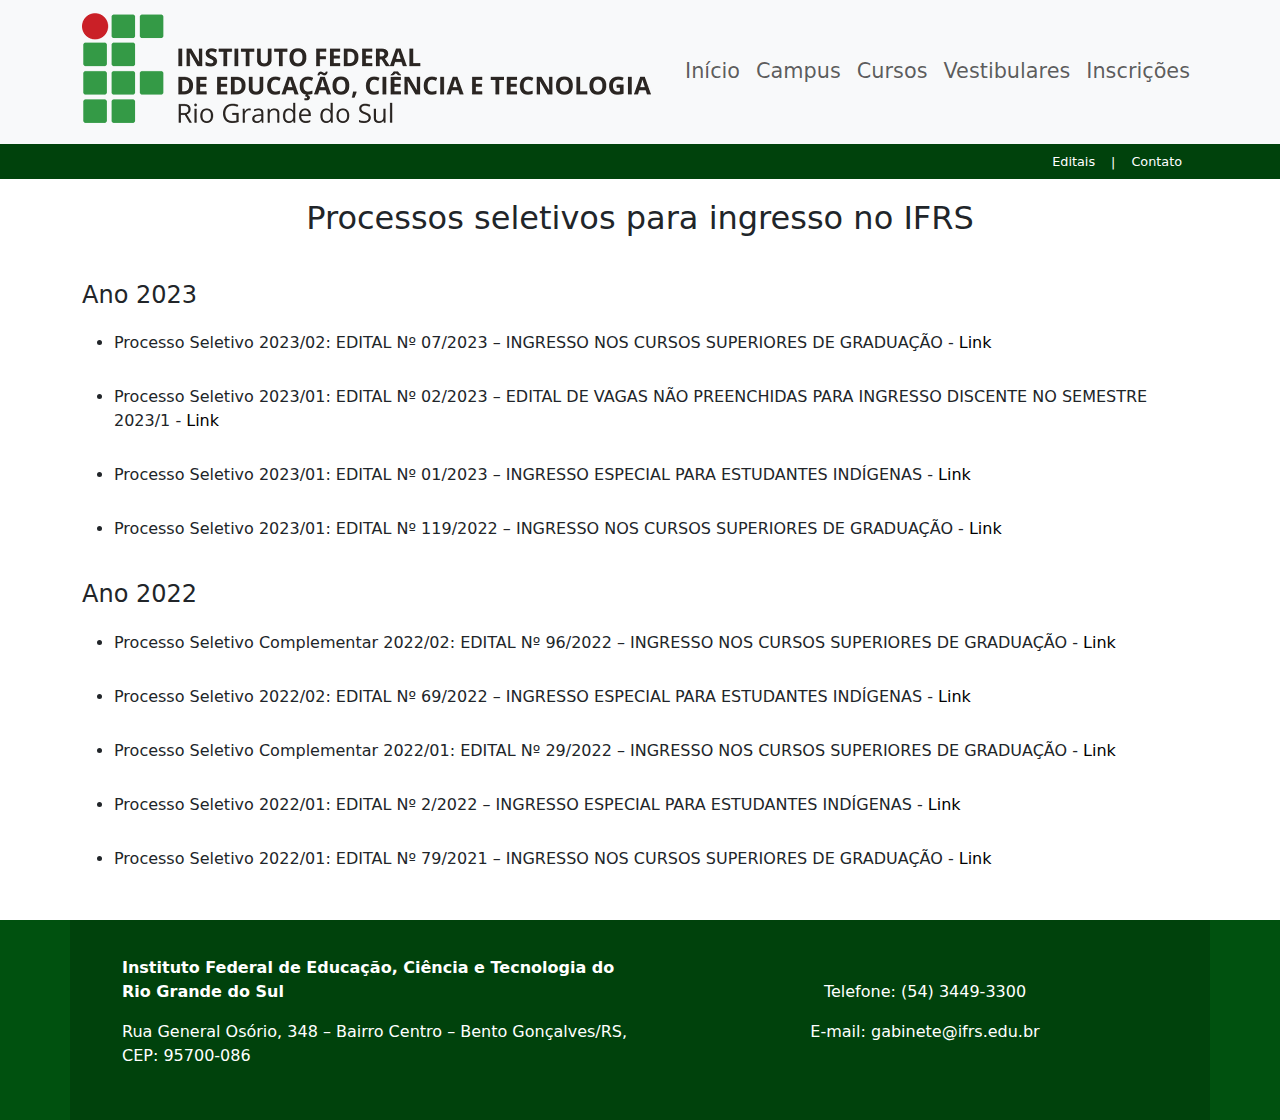
<file: pages/vestibulares.html>
<!DOCTYPE html>
<html lang="pt-BR">

<head>
    <meta charset="UTF-8">
    <meta http-equiv="X-UA-Compatible" content="IE=edge">
    <meta name="viewport" content="width=device-width, initial-scale=1.0">
    <!-- Importando arquivos CSS-->
    <link rel="stylesheet" href="../css/bootstrap.min.css">
    <link rel="stylesheet" href="../css/style.css">
    <!-- Importando arquivos JS -->
    <script src="../js/bootstrap.bundle.min.js"></script>
    <title>Instituto Federal do Rio Grande do Sul - IFRS</title>
</head>

<body>
    <header>
        <nav class="navbar navbar-expand-sm navbar-light bg-light">
            <div class="container">
                <a class="navbar-brand" href="#">
                    <h1><img src="../img/ifrs.png" class="logo"></h1>
                </a>
                <ul class="navbar-nav fw-medium">
                    <li class="nav-item">
                        <a class="nav-link" href="../index.html">Início</a>
                    </li>
                    <li class="nav-item">
                        <a class="nav-link" href="campus.html">Campus</a>
                    </li>
                    <li class="nav-item">
                        <a class="nav-link" href="cursos.html">Cursos</a>
                    </li>
                    <li class="nav-item">
                        <a class="nav-link" href="vestibulares.html">Vestibulares</a>
                    </li>
                    <li class="nav-item">
                        <a class="nav-link" href="inscricoes.html">Inscrições</a>
                    </li>
                </ul>
            </div>
        </nav>
        <div class="header-barra">
            <div class="container">
                <ul class="nav justify-content-end barra">
                    <li class="nav-item">
                        <a class="nav-link" href="#editais">Editais</a>
                    </li>
                    |
                    <li class="nav-item">
                        <a class="nav-link" href="#contato">Contato</a>
                    </li>
                </ul>
            </div>
        </div>
    </header>

    <main class="container">
        <div class="row titulo-editais" id="editais">
            <div class="col-sm-12">
                <h2>Processos seletivos para ingresso no IFRS</h2>
            </div>
        </div>
        <div class="row">
            <div class="col-sm-12 lista-editais">
                <h4 class="ano-edital">Ano 2023</h4>
                <ul>
                    <li>
                        <p>Processo Seletivo 2023/02: EDITAL Nº 07/2023 – INGRESSO NOS CURSOS
                            SUPERIORES DE GRADUAÇÃO -
                            <a
                                href="https://ingresso.ifrs.edu.br/2023-2/wp-content/uploads/sites/32/2023/04/EDITAL-No-07-23-INGRESSO-NOS-CURSOS-SUPERIORES-DE-GRADUACAO_Acessivel.pdf">Link</a>
                        </p>
                    </li>
                    <li>
                        <p>Processo Seletivo 2023/01: EDITAL Nº 02/2023 – EDITAL DE VAGAS NÃO PREENCHIDAS PARA INGRESSO
                            DISCENTE
                            NO SEMESTRE 2023/1 -
                            <a
                                href="https://ingresso.ifrs.edu.br/2023/wp-content/uploads/sites/31/2023/03/EDITAL-No-02-2023-%E2%80%93-EDITAL-DE-VAGAS-NAO-PREENCHIDAS-PARA-INGRESSO-DISCENTE-NO-SEMESTRE-2023-1-retificado-09-03.pdf">Link</a>
                        </p>
                    </li>
                    <li>
                        <p>Processo Seletivo 2023/01: EDITAL Nº 01/2023 – INGRESSO ESPECIAL PARA ESTUDANTES INDÍGENAS -
                            <a
                                href="https://ingresso.ifrs.edu.br/2023/wp-content/uploads/sites/31/2023/01/Edital-Ingresso-Especial-Estudantes-Indigenas-2023-1-retificado-08-02-1.pdf">Link</a>
                        </p>
                    </li>
                    <li>
                        <p>Processo Seletivo 2023/01: EDITAL Nº 119/2022 – INGRESSO NOS CURSOS SUPERIORES DE GRADUAÇÃO -
                            <a
                                href="https://ingresso.ifrs.edu.br/2023/wp-content/uploads/sites/31/2022/10/EDITAL-No-119-22-INGRESSO-NOS-CURSOS-SUPERIORES-DE-GRADUACAO-retificado-16-02-1.pdf">Link</a>
                        </p>
                    </li>
                </ul>
                <h4 class="ano-edital">Ano 2022</h4>
                <ul>
                    <li>
                        <p>Processo Seletivo Complementar 2022/02: EDITAL Nº 96/2022 – INGRESSO NOS CURSOS SUPERIORES DE
                            GRADUAÇÃO -
                            <a
                                href="https://ingresso.ifrs.edu.br/2022-2-complementar/wp-content/uploads/sites/30/2022/08/EDITAL-No-96-22-INGRESSO-NOS-CURSOS-SUPERIORES-DE-GRADUACAO-1.pdf">Link</a>
                        </p>
                    </li>
                    <li>
                        <p>Processo Seletivo 2022/02: EDITAL Nº 69/2022 – INGRESSO ESPECIAL PARA ESTUDANTES INDÍGENAS -
                            <a
                                href="https://ingresso.ifrs.edu.br/2022-2/wp-content/uploads/sites/29/2022/06/EDITAL-No-69-2022-INGRESSO-ESPECIAL-PARA-ESTUDANTES-INDIGENAS.pdf">Link</a>
                        </p>
                    </li>
                    <li>
                        <p>Processo Seletivo Complementar 2022/01: EDITAL Nº 29/2022 – INGRESSO NOS CURSOS SUPERIORES DE
                            GRADUAÇÃO -
                            <a
                                href="https://ingresso.ifrs.edu.br/2022-complementar/wp-content/uploads/sites/28/2022/04/EDITAL-No-29-2022-%E2%80%93-INGRESSO-NOS-CURSOS-SUPERIORES-DE-GRADUACAO.pdf">Link</a>
                        </p>
                    </li>
                    <li>
                        <p>Processo Seletivo 2022/01: EDITAL Nº 2/2022 – INGRESSO ESPECIAL PARA ESTUDANTES INDÍGENAS -
                            <a
                                href="https://ingresso.ifrs.edu.br/2022/wp-content/uploads/sites/27/2022/01/EDITAL-no-2-2022-PS_Indigena.pdf">Link</a>
                        </p>
                    </li>
                    <li>
                        <p>Processo Seletivo 2022/01: EDITAL Nº 79/2021 – INGRESSO NOS CURSOS SUPERIORES DE GRADUAÇÃO -
                            <a
                                href="https://ingresso.ifrs.edu.br/2022/wp-content/uploads/sites/27/2021/09/EDITAL-No-79-21-CURSOS-SUPERIORES-Retificado.pdf">Link</a>
                        </p>
                    </li>
                </ul>
            </div>
        </div>
    </main>

    <footer>
        <div class="container" id="contato">
            <div class="row align-items-center footer-row">
                <div class="col-6 text-start footer-col1">
                    <p><strong>Instituto Federal de Educação, Ciência e Tecnologia do Rio Grande do Sul</strong></p>
                    <p>Rua General Osório, 348 – Bairro Centro – Bento Gonçalves/RS, CEP: 95700-086</p>
                </div>
                <div class="col-6 text-center">
                    <p>Telefone: (54) 3449-3300</p>
                    <p>E-mail: gabinete@ifrs.edu.br</p>
                </div>
            </div>
        </div>
    </footer>
</body>

</html>
</file>
<file: css/style.css>
.container {
    width: 90%;
    margin: auto;
}

.navbar {
    font-size: 1.3rem;
}

.logo {
    max-width: 100%;
}

.header-barra {
    background-color: #00420c;
    color: #fff;
    padding: 0;
    font-size: 0.8rem;
}

.barra {
    display: flex;
    align-items: center;
    text-align: right;
}

.barra li {
    color: #fff;
}

.barra li a {
    display: block;
    color: #fff;
}

.barra li a:hover {
    color: #fff;
}

.titulo-noticias,
.titulo-campi,
.titulo-cursos,
.titulo-editais,
.titulo-inscricoes {
    text-align: center;
    margin: 20px 0;
}

.banner {
    max-width: 100%;
    height: auto;
    padding: 0 1%;
    margin: 7% 0;
}

.card-title a {
    text-decoration: none;
    color: black;
}

main {
    padding-bottom: 10px;
}

footer {
    background-color: #00510F;
    color: #fff;
}

.footer-row {
    background-color: #00420c;
    height: 200px;
}

.footer-col1 p {
    padding-left: 40px;
}

.lista-campi ul li {
    list-style-type: none;
    margin: 10px 0;
}

.lista-campi ul {
    margin-bottom: 40px;
}

.campus {
    font-weight: bold;
    color: #3E7ECB;
}

.confira {
    font-size: 1.1rem;
    padding: 10px 0;
}

.cursos-bacharelado {
    margin: 15px 0;
    /* padding: 0; */
}

.bacharelado ul li {
    list-style-type: none;
    padding: 7px 0;
}

.cursos-licenciatura {
    margin: 15px 0;
    /* padding: 0; */
}

/* .licenciatura ul {
    padding: 0;
} */

.licenciatura ul li {
    list-style-type: none;
    padding: 7px 0;
}

.cursos-tecnologia {
    margin: 15px 0;
    /* padding: 0; */
}

/* .tecnologia ul {
    padding: 0;
} */

.tecnologia ul li {
    list-style-type: none;
    padding: 7px 0;
}

.cursos-pedagogica {
    margin: 15px 0;
    /* padding: 0; */
}

/* .pedagogica ul {
    padding: 0;
} */

.pedagogica ul li {
    list-style-type: none;
    padding: 7px 0;
}

.ano-edital {
    margin: 15px 0;
    /* padding: 0; */
}

/* .lista-editais ul {
    padding: 0;
} */

.lista-editais ul li {
    padding: 7px 0;
}

.lista-editais ul li a {
    text-decoration: none;
    color: black;
}

.formulario ul li {
    list-style-type: none;
    margin: 30px 0;
}

@media screen and (max-width: 768px) {
    .banner {
        margin: 1% 0;
    }

    .carousel-inner {
        margin-top: 2%;
    }
}
</file>
